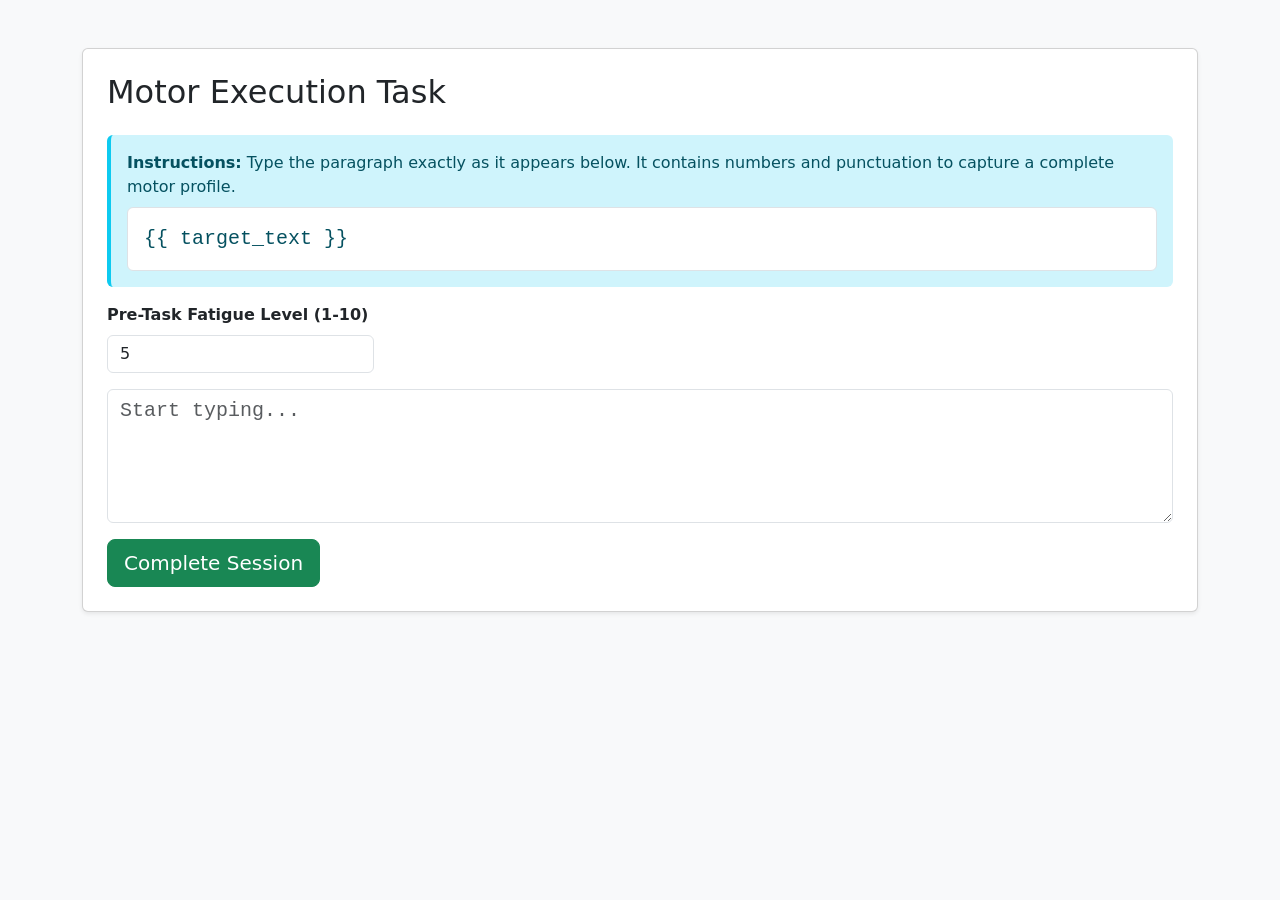
<file: templates/test.html>
<!DOCTYPE html>
<html lang="en">

<head>
    <meta charset="UTF-8">
    <title>Task | CogniType</title>
    <link href="https://cdn.jsdelivr.net/npm/bootstrap@5.3.0/dist/css/bootstrap.min.css" rel="stylesheet">
</head>

<body class="bg-light">
    <div class="container mt-5">
        <div class="card shadow-sm">
            <div class="card-body p-4">
                <h2 class="card-title mb-4">Motor Execution Task</h2>

                <div class="alert alert-info border-0 border-start border-4 border-info">
                    <strong>Instructions:</strong> Type the paragraph exactly as it appears below. It contains numbers
                    and punctuation to capture a complete motor profile.
                    <div class="fs-5 font-monospace mt-2 bg-white p-3 rounded border">{{ target_text }}</div>
                </div>

                <div class="mb-3 w-25">
                    <label class="form-label fw-bold">Pre-Task Fatigue Level (1-10)</label>
                    <input type="number" id="fatigue" class="form-control" min="1" max="10" value="5">
                </div>

                <textarea id="typingArea" class="form-control mb-3 font-monospace fs-5" rows="4"
                    placeholder="Start typing..."></textarea>
                <button id="submitBtn" class="btn btn-success btn-lg">Complete Session</button>
            </div>
        </div>
    </div>

    <script>
        const activeKeys = {};
        const keystrokes = [];

        document.getElementById('typingArea').addEventListener('keydown', (e) => {
            if (e.repeat) return;
            activeKeys[e.code] = { key: e.key, press: performance.now() };
        });

        document.getElementById('typingArea').addEventListener('keyup', (e) => {
            if (activeKeys[e.code]) {
                const pressData = activeKeys[e.code];
                keystrokes.push({
                    key: pressData.key,
                    press: pressData.press,
                    release: performance.now()
                });
                delete activeKeys[e.code];
            }
        });

        document.getElementById('submitBtn').addEventListener('click', () => {
            fetch('/submit_session', {
                method: 'POST',
                headers: { 'Content-Type': 'application/json' },
                body: JSON.stringify({
                    fatigue_level: document.getElementById('fatigue').value,
                    keystrokes: keystrokes
                })
            })
                .then(res => res.json())
                .then(data => {
                    window.location.href = data.redirect;
                });
        });
    </script>
</body>

</html>
</file>
